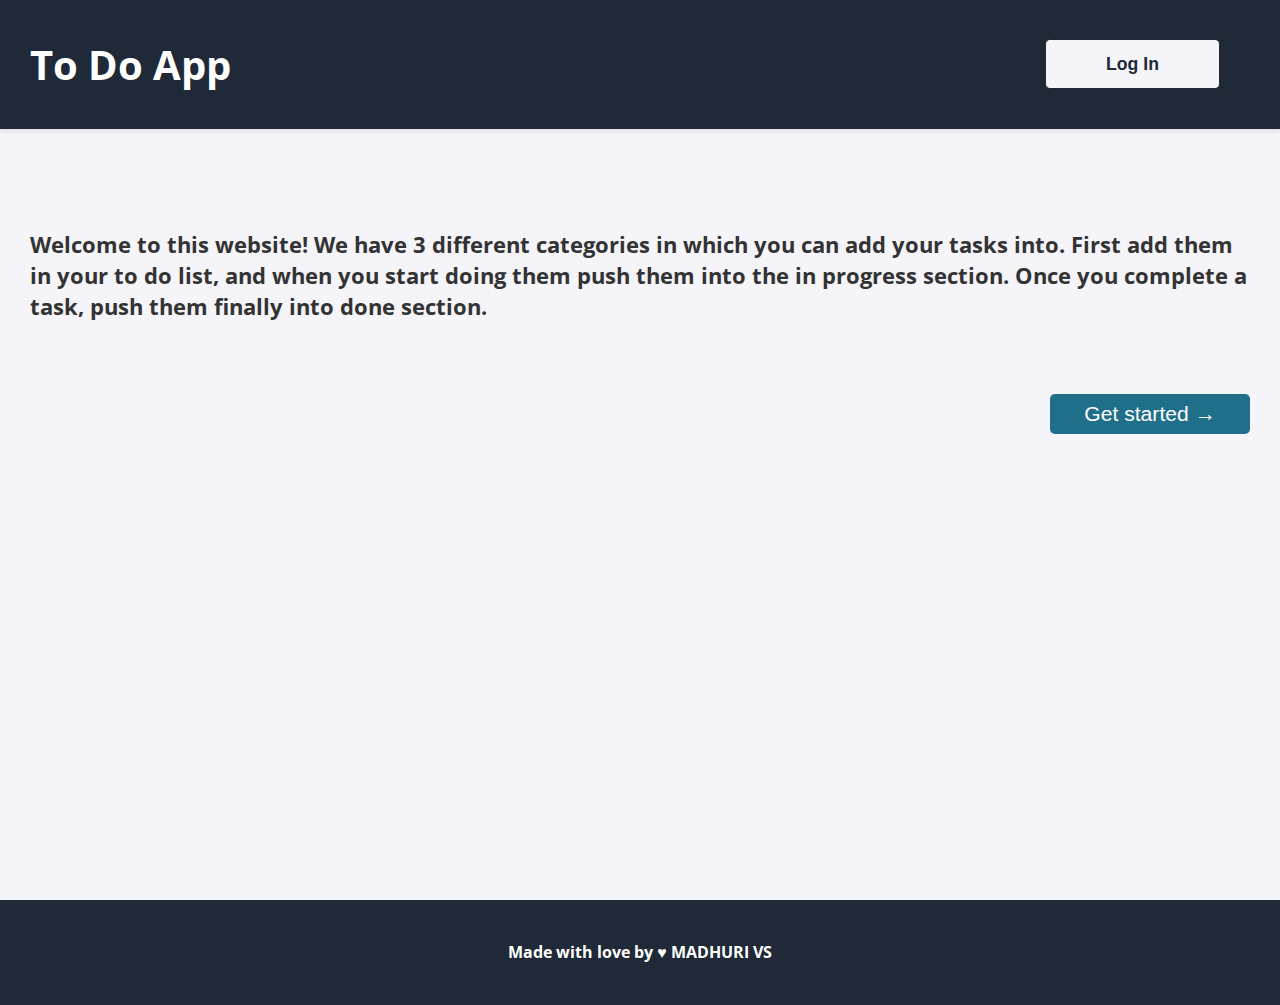
<file: index.html>
<!DOCTYPE html>
<html lang="en">
<head>
    <meta charset="UTF-8">
    <meta name="viewport" content="width=device-width, initial-scale=1.0">
    <title>TO DO APP</title>
    <link rel="stylesheet" href="style1.css">
    <link rel="stylesheet" href="https://fonts.googleapis.com/css?family=Open+Sans:400,700,800">
</head>
<body>
    <div>
        <header>
            <h1 id="heading">To Do App</h1>
            <button id="login">Log In</button>
        </header>
        <section>
            <h3>
                Welcome to this website! We have 3 different categories in which you can add your tasks into. First add them in your to do list, and when you start doing them push them into the in progress section. Once you complete a task, push them finally into done section.
            </h3>
            <button id="getstarted">Get started &rarr; </button>
        </section>
    </div>
    <footer>
        <h4>Made with love by &#9829; MADHURI VS</h4>
    </footer>
    <script src="app.js"></script>
</body>
</html>
</file>
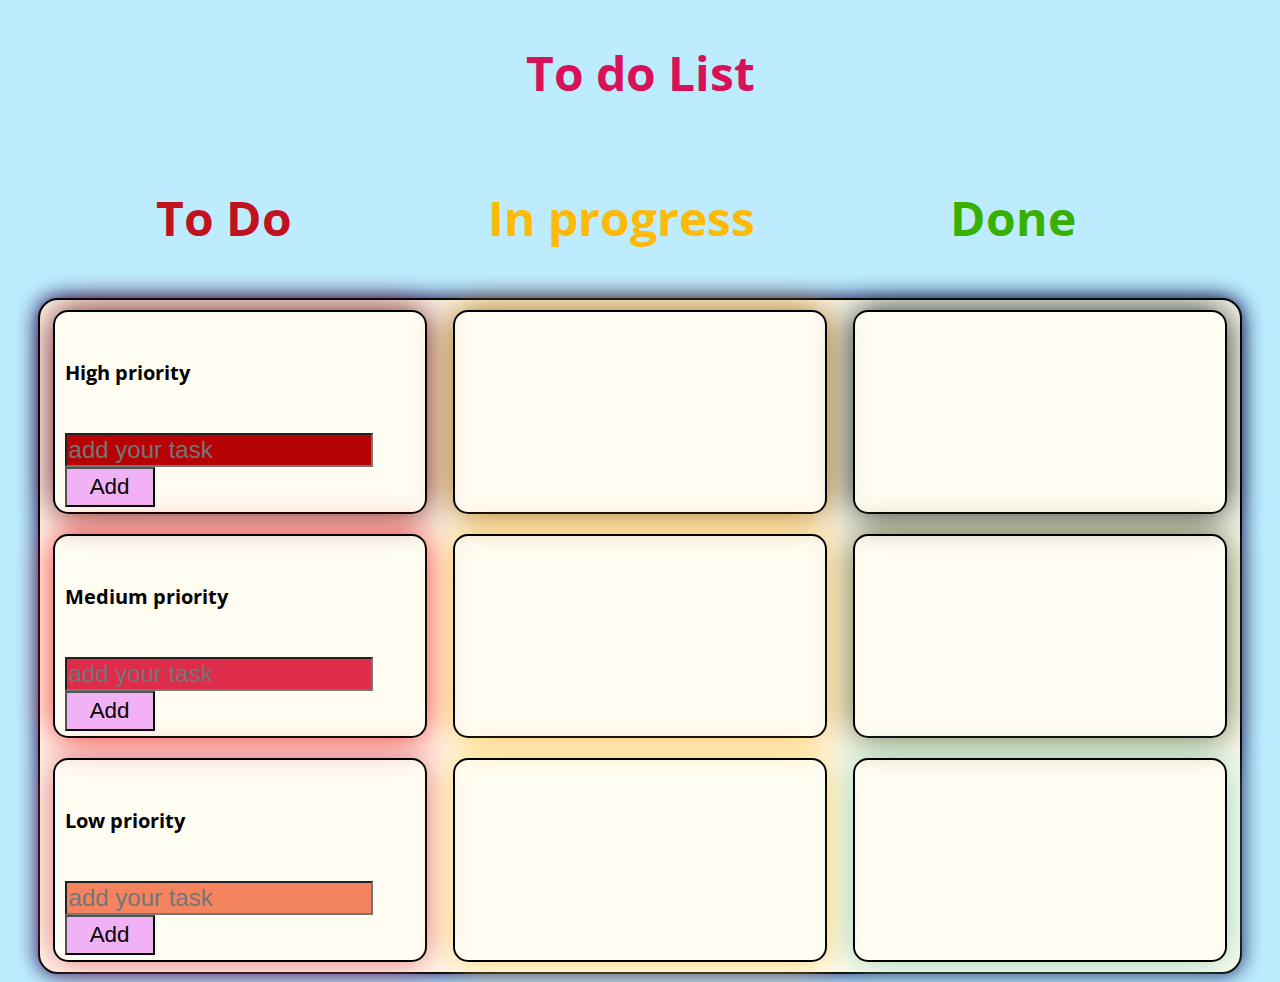
<file: todo.html>
<!DOCTYPE html>
<html lang="en">
<head>
    <meta charset="UTF-8">
    <meta name="viewport" content="width=device-width, initial-scale=1.0">
    <title>To Do</title>
    <link rel="stylesheet" href="todostyle.css">
    <link rel="stylesheet" href="https://fonts.googleapis.com/css?family=Open+Sans:400,700,800">
</head>
<body>
    <header>
        <h1 id="heading">To do List</h1>
    </header>
    <div id="div-heading">
        <h3 id="todo">To Do &nbsp;&nbsp;&nbsp;</h3>
        <h3 id="inprogress">In progress &nbsp;&nbsp;&nbsp;</h3>
        <h3 id="done">Done &nbsp;&nbsp;&nbsp;</h3>
    </div>
    <div id="container">
        <div id="hptd-div"> <h6>High priority</h6>
            <ul id="hptd"></ul>
            <input type="text" placeholder="add your task" id="hp-task">
            <button id="hp-add">Add</button>
        </div>
        <div id="hpip-div">
            <ul id="hpip"></ul>
        </div>
        <div id="hpd-div">
            <ul id="hpd"></ul>
        </div>
        <div id="mptd-div"> <h6>Medium priority</h6>
            <ul id="mptd"></ul>
            <input type="text" placeholder="add your task" id="mp-task">
            <button id="mp-add">Add</button>
        </div>
        <div id="mpip-div">
            <ul id="mpip"></ul>
        </div>
        <div id="mpd-div">
            <ul id="mpd"></ul>
        </div>
        <div id="lptd-div"> <h6>Low priority</h6>
            <ul id="lptd"></ul>
            <input type="text" placeholder="add your task" id="lp-task">
            <button id="lp-add">Add</button>
        </div>
        <div id="lpip-div">
            <ul id="lpip"></ul>
        </div>
        <div id="lpd-div">
            <ul id="lpd"></ul>
        </div>
    </div>
    <script src="todo.js"></script>
</body>
</html>
</file>
<file: style1.css>
body {
    margin: 0;
    padding: 0;
    background-color: #f4f4f9; /* Light grey background for a modern look */
    color: #333333; /* Dark grey for text for better readability */
    font-family: 'Open Sans', sans-serif;
}

header {
    background-color: #1f2937; /* Dark grey/blue for a professional header */
    color: #ffffff; /* White text for better contrast */
    display: flex;
    justify-content: space-between;
    align-items: center;
    padding: 10px 30px; /* Added padding for better spacing */
    box-shadow: 0 2px 5px rgba(0, 0, 0, 0.1); /* Soft shadow for a modern effect */
}

footer {
    background-color: #1f2937; /* Match the footer with the header */
    color: #ffffff;
    display: flex;
    justify-content: center;
    padding: 20px 0;
}

#login {
    background-color: #f4f4f9; /* Light background for the button */
    color: #1f2937; /* Dark text for contrast */
    height: 50px;
    width: 175px;
    border: 1px solid #1f2937; /* Border for better button definition */
    border-radius: 5px;
    margin: 10px 30px;
    font-size: 1.1em;
    font-weight: 700;
    cursor: pointer;
    transition: background-color 0.3s ease;
}

#login:hover {
    background-color: #e2e8f0; /* Button hover effect */
}

#heading {
    font-size: 2.5em;
    font-weight: 700;
}

section {
    margin: 100px 30px; /* Adjust margins to make layout more compact */
    font-size: 1.2em;
}

#getstarted {
    background-color: #1f6f8b; /* Professional blue tone for the main action button */
    color: #ffffff;
    float: right;
    width: 200px;
    height: 40px;
    border: none;
    border-radius: 5px;
    margin-top: 50px;
    font-size: 1.1em;
    cursor: pointer;
    transition: background-color 0.3s ease;
}

#getstarted:hover {
    background-color: #145374; /* Darker blue on hover */
}

div {
    height: 100vh;
}
</file>
<file: todostyle.css>
body{
    display:flex;
    flex-direction: column;
    justify-content: center;
    align-items: center;
    background-color: #bdecff;
    font-family: "Open Sans";
}


#container {
    height: auto;
    width: 95%; 
    border: 2px solid black;
    border-radius: 20px;
    box-shadow: 0px 0px 20px #07075e;
    display: flex;
    flex-wrap: wrap;
    align-items: flex-start; 
    justify-content: space-around;  
    background-color: #fffcf2;
}

#container div {
    height: 200px;
    width: 30%;  
    max-width: none;  
    border: 2px solid black;
    border-radius: 15px;
    margin: 10px; 
    padding-left: 10px;
    overflow: scroll;
}

input{
    width:300px;
    font-size: 1.5em;
}

#heading{
    color:#d81159;
    font-size: 3em;
}

h3{
    font-size:3em;
    /* margin: 50px */
}

#div-heading{
    width:100%;
    display: flex;
    flex-wrap:wrap;
    justify-content: space-evenly;
}

#todo{
    color:#c1121f;
}

#inprogress{
    color:#ffba08;
}

#done{
    color:#38b000;
}

#hp-task{
    background-color: #b70205;
}

#mp-task{
    background-color: #dd2d4a;
}

#lp-task{
    background-color: #f4845f;
}

#container h6{
    font-size:20px;
}

#container ul{
    font-size:18px;
}

#container #hp-add{
    height:40px;
    width:90px;
    font-size: 1.4em;
    background-color: #f1b2f5;
}

#container #mp-add{
    height:40px;
    width:90px;
    font-size: 1.4em;
    background-color: #f1b2f5;
}

#container #lp-add{
    height:40px;
    width:90px;
    font-size: 1.4em;
    background-color: #f1b2f5;
}

.movetopro{
    background-color: #f4d35e;
    color:#d80032;
}

.movetodone{
    background-color: #2c6e49;
    color:#f9c74f;
}

.todo-tasks{
    color:#8d0801;
}

.progress-tasks{
    color:#ee9b00;
}

.done-tasks{
    color:#2b9348;
}

#hptd-div{
    box-shadow: 0px 0px 35px #700c0c;
}

#mptd-div{
    box-shadow: 0px 0px 35px #f72b2f;
}

#lptd-div{
    box-shadow: 0px 0px 35px #e56b6f;
}

#hpip-div{
    box-shadow: 0px 0px 35px #a46703;
}

#mpip-div{
    box-shadow: 0px 0px 35px #fcbf49;
}

#lpip-div{
    box-shadow: 0px 0px 35px #ffd166;
}

#hpd-div{
    box-shadow: 0px 0px 35px #15281f;
}

#mpd-div{
    box-shadow: 0px 0px 35px #606c38;
}

#lpd-div{
    box-shadow: 0px 0px 35px #95d5b2;
}
</file>
